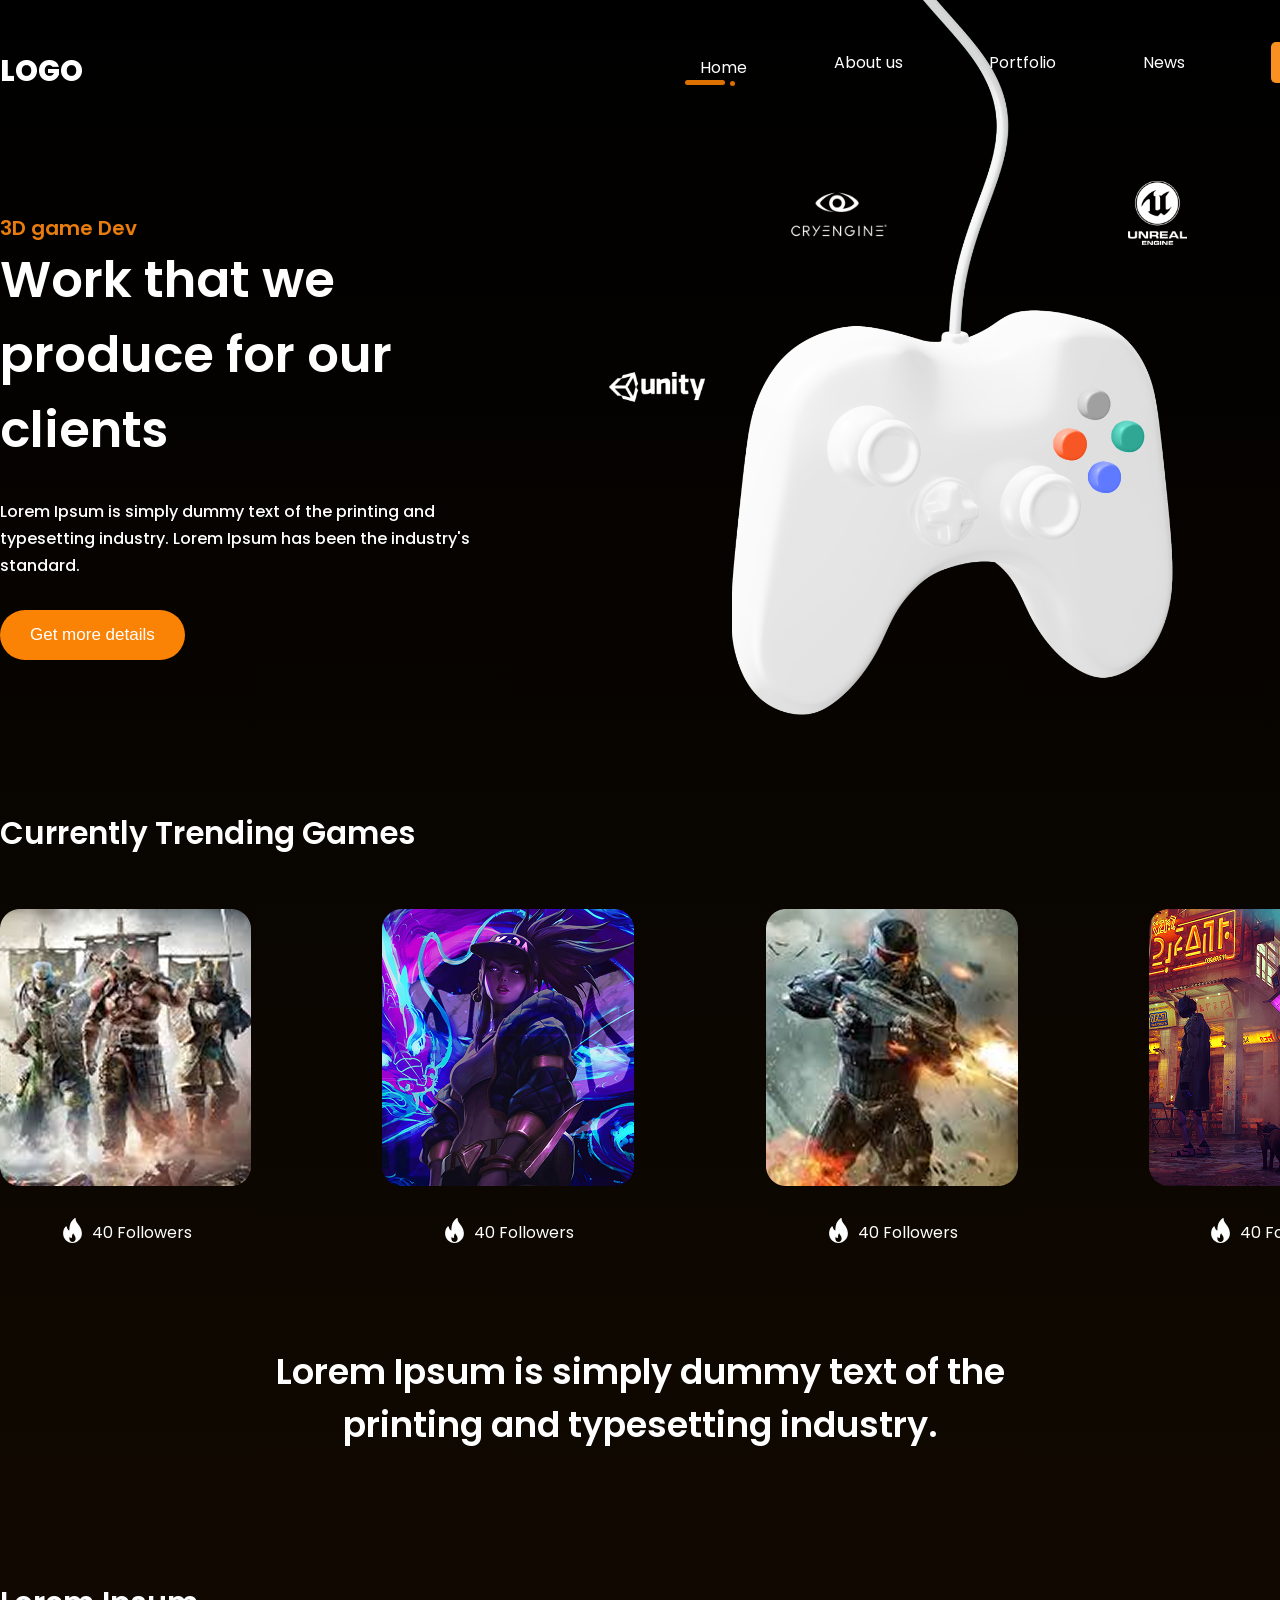
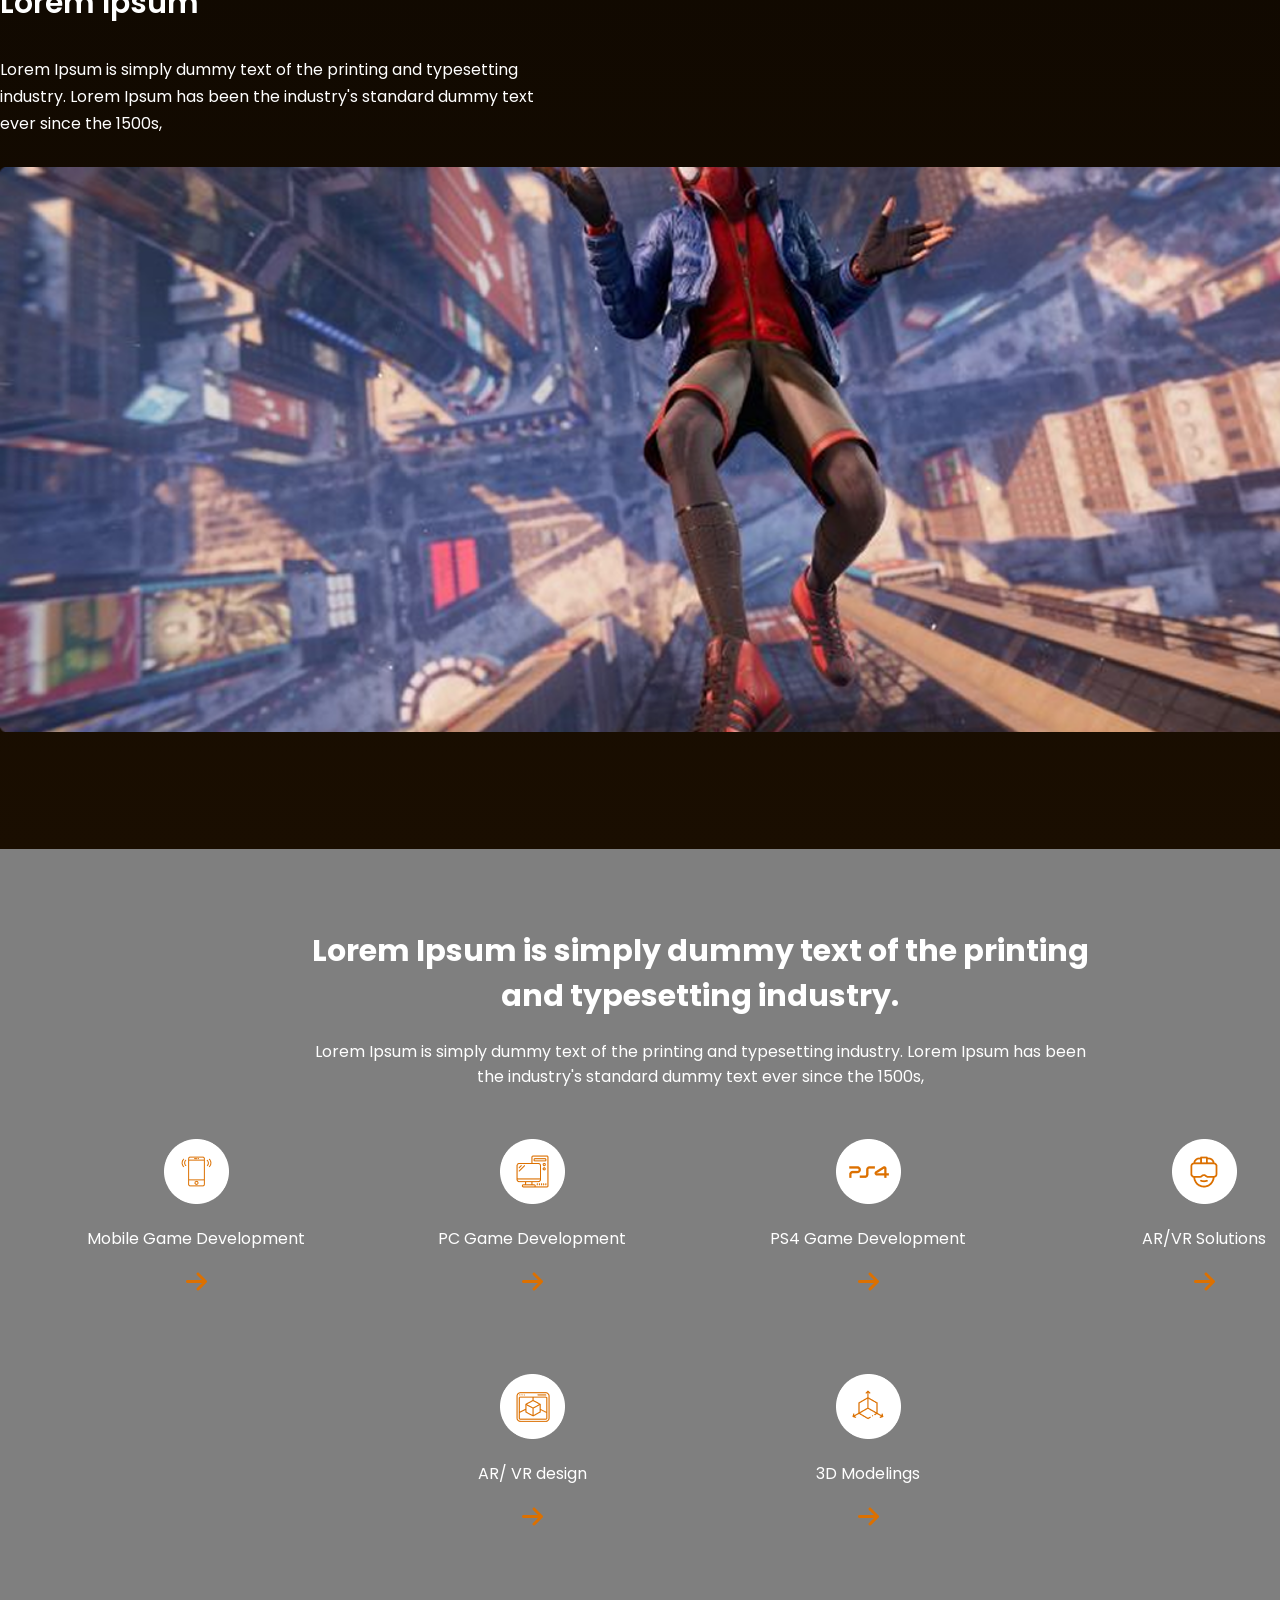
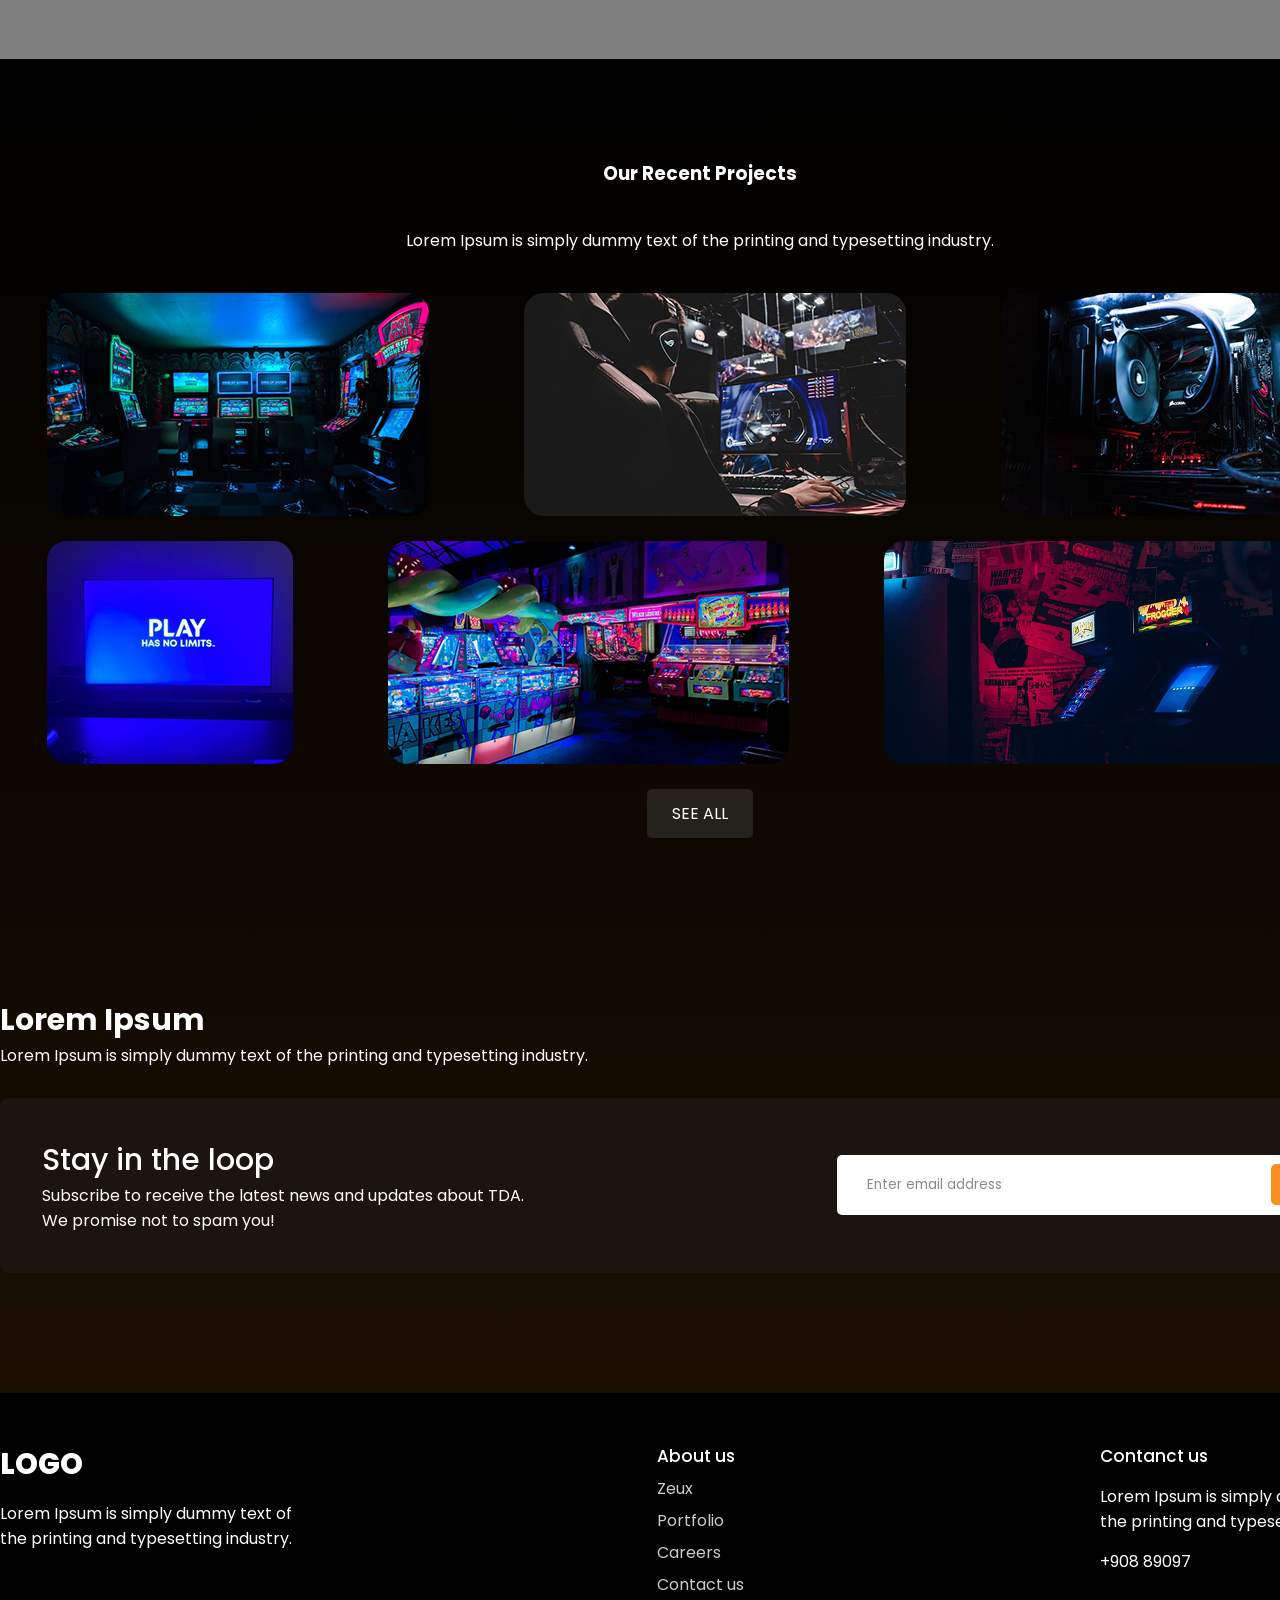
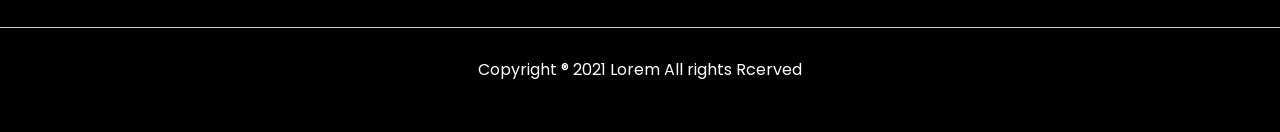
<file: index.html>
<!DOCTYPE html>
<html lang="en">

<head>
    <meta charset="UTF-8">
    <meta name="viewport" content="width=device-width, initial-scale=1.0">
    <title>Game Website</title>
    <link rel="stylesheet" href="/css/main.css">
</head>

<body>
    <div class="wrapper">
        <header class="container">
            <span class="logo">logo</span>
            <nav>
                <ul>
                    <li class="active"><a href="/">Home</a></li>
                    <li><a href="/about.html">About us</a></li>
                    <li><a href="#">Portfolio</a></li>
                    <li><a href="#">News</a></li>
                    <li class="btn"><a href="#">Contacts us</a></li>
                </ul>
            </nav>
        </header>

        <div class="hero container">
            <div class="hero--info">
                <h2>3D game Dev</h2>
                <h1>Work that we produce for our clients</h1>
                <p>Lorem Ipsum is simply dummy text of the printing and typesetting industry. Lorem Ipsum has been the
                    industry's standard.</p>
                <button class="btn">Get more details</button>
            </div>
            <img src="img/joystick.svg" alt="">
        </div>

        <div class="container tranding">
            <a href="#" class="see-all">SEE ALL</a>
            <h3>Currently Trending Games</h3>

            <div class="games">
                <div class="block">
                    <img src="img/game1.png" alt="">
                    <span><img src="img/fire.svg" alt="">40 Followers</span>
                </div>
                <div class="block">
                    <img src="img/game2.png" alt="">
                    <span><img src="img/fire.svg" alt="">40 Followers</span>
                </div>
                <div class="block">
                    <img src="img/game3.png" alt="">
                    <span><img src="img/fire.svg" alt="">40 Followers</span>
                </div>
                <div class="block">
                    <img src="img/game4.png" alt="">
                    <span><img src="img/fire.svg" alt="">40 Followers</span>
                </div>
            </div>
        </div>

        <div class="container big-text">
            <p>Lorem Ipsum is simply dummy text of the printing and typesetting industry.</p>
        </div>

        <div class="container banner">
            <h3>Lorem Ipsum</h3>
            <p>Lorem Ipsum is simply dummy text of the printing and typesetting industry. Lorem Ipsum has been the
                industry's standard dummy text ever since the 1500s,</p>
            <img src="img/banner.png" alt="">
        </div>
    </div>

    <div class="features">
        <div class="container">
            <h3>Lorem Ipsum is simply dummy text of the printing and typesetting industry.</h3>
            <p>Lorem Ipsum is simply dummy text of the printing and typesetting industry. Lorem Ipsum has been the
                industry's standard dummy text ever since the 1500s,</p>
            <div class="info">
                <div class="block">
                    <img src="img/feature1.png" alt="">
                    <p>Mobile Game Development</p>
                    <img src="img/arrow.png" alt="">
                </div>
                <div class="block">
                    <img src="img/feature2.png" alt="">
                    <p>PC Game Development</p>
                    <img src="img/arrow.png" alt="">
                </div>
                <div class="block">
                    <img src="img/feature3.png" alt="">
                    <p>PS4 Game Development</p>
                    <img src="img/arrow.png" alt="">
                </div>
                <div class="block">
                    <img src="img/feature4.png" alt="">
                    <p>AR/VR Solutions</p>
                    <img src="img/arrow.png" alt="">
                </div>
                <div class="block">
                    <img src="img/feature5.png" alt="">
                    <p>AR/ VR design</p>
                    <img src="img/arrow.png" alt="">
                </div>
                <div class="block">
                    <img src="img/feature6.png" alt="">
                    <p>3D Modelings</p>
                    <img src="img/arrow.png" alt="">
                </div>
            </div>
        </div>
    </div>

    <div class="wrapper">
        <div class="container projects">
            <h3>Our Recent Projects</h3>
            <p>Lorem Ipsum is simply dummy text of the printing and typesetting industry. </p>
            <div class="images">
                <img src="img/project1.png" alt="">
                <img src="img/project2.png" alt="">
                <img src="img/project3.png" alt="">
            </div>
            <div class="images">
                <img src="img/project4.png" alt="">
                <img src="img/project5.png" alt="">
                <img src="img/project6.png" alt="">
            </div>
            <a href="" class="see-all">SEE ALL</a>
        </div>

        <div class="container email">
            <h3>Lorem Ipsum</h3>
            <p>Lorem Ipsum is simply dummy text of the printing and typesetting industry. </p>
            <div class="block">
                <div>
                    <h4>Stay in the loop</h4>
                    <p>Subscribe to receive the latest news and updates about TDA. We promise not to spam you! </p>
                </div>
                <div>
                    <input type="email" id="emailField" placeholder="Enter email address">
                    <button onclick="checkEmail()">Continue</button>
                </div>
            </div>
        </div>
    </div>

    <footer>
        <div class="blocks container">
            <div>
                <span class="logo">logo</span>
                <p>Lorem Ipsum is simply dummy text of the printing and typesetting industry. </p>
            </div>
            <div>
                <h4>About us</h4>
                <ul>
                    <li>Zeux</li>
                    <li>Portfolio</li>
                    <li>Careers</li>
                    <li>Contact us</li>
                </ul>
            </div>
            <div>
                <h4>Contanct us</h4>
                <p>Lorem Ipsum is simply dummy text of the printing and typesetting industry. </p>
                <p>+908 89097</p>
            </div>
        </div>
        <hr>
        <p>Copyright ® 2021 Lorem All rights Rcerved</p>
    </footer>

    <script>
        function checkEmail() {
            let email = document.querySelector('#emailField').value;
            if (!email.includes('@')) alert('Нет символа @');
            else if (!email.includes('.')) alert('Нет символа .');
            else alert('Все в порядке');
        }
    </script>
</body>

</html>
</file>
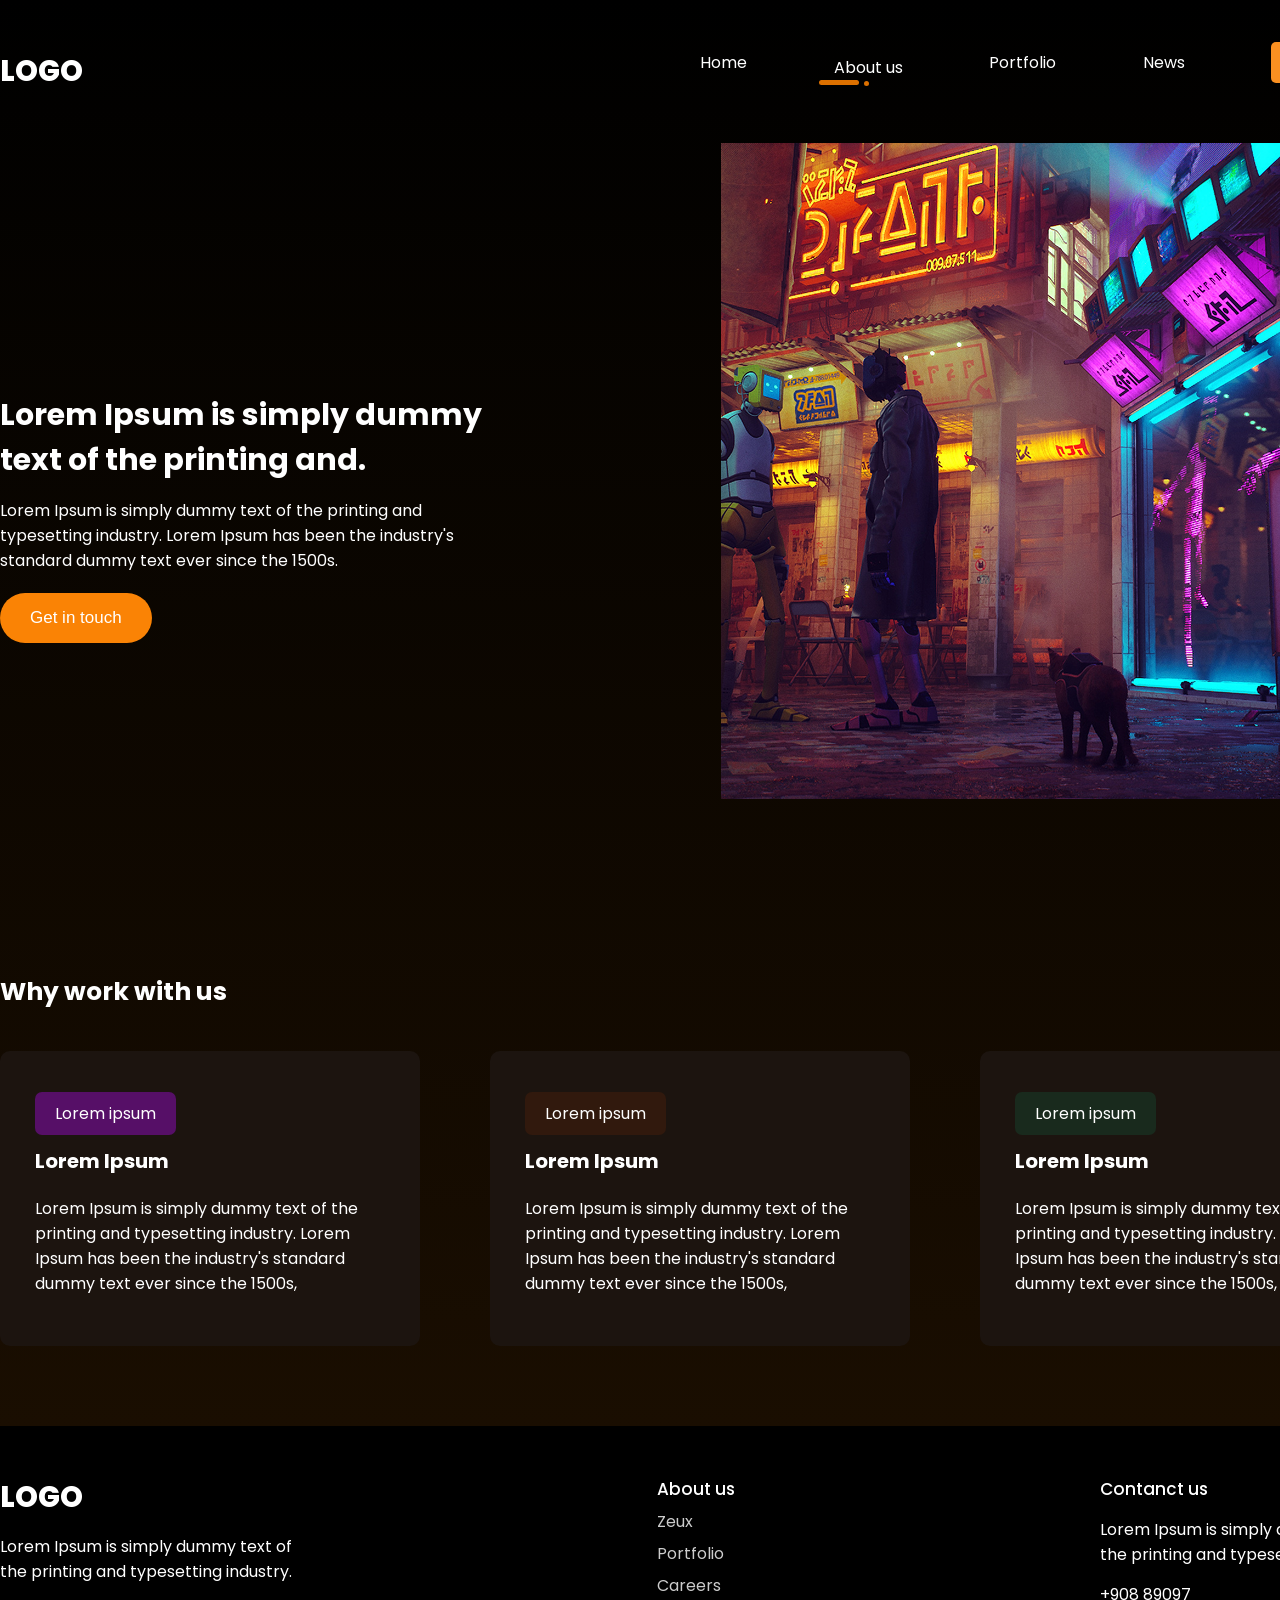
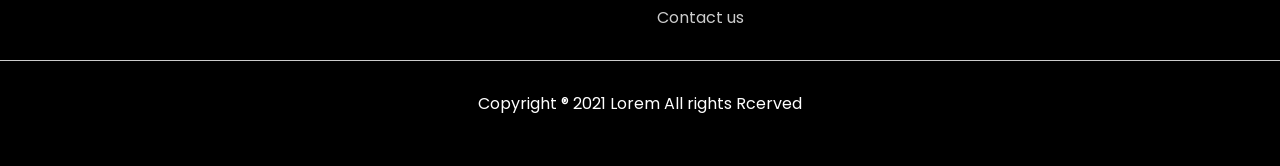
<file: about.html>
<!DOCTYPE html>
<html lang="en">

<head>
    <meta charset="UTF-8">
    <meta name="viewport" content="width=device-width, initial-scale=1.0">
    <title>Game Website</title>
    <link rel="stylesheet" href="/css/main.css">
</head>

<body>
    <div class="wrapper">
        <header class="container">
            <span class="logo">logo</span>
            <nav>
                <ul>
                    <li><a href="/">Home</a></li>
                    <li class="active"><a href="/about.html">About us</a></li>
                    <li><a href="#">Portfolio</a></li>
                    <li><a href="#">News</a></li>
                    <li class="btn"><a href="#">Contacts us</a></li>
                </ul>
            </nav>
        </header>

        <div class="hero-about container">
            <div class="info">
                <h1>Lorem Ipsum is simply dummy text of the printing and.</h1>
                <p>Lorem Ipsum is simply dummy text of the printing and typesetting industry. Lorem Ipsum has been the
                    industry's standard dummy text ever since the 1500s.</p>
                <button class="btn">Get in touch</button>
            </div>
            <img src="/img/about-banner.png" alt="">
        </div>

        <div class="container work">
            <h2>Why work with us</h2>
            <div class="blocks">
                <div class="block">
                    <span class="badge purple">Lorem ipsum</span>
                    <h3>Lorem Ipsum</h3>
                    <p>Lorem Ipsum is simply dummy text of the printing and typesetting industry. Lorem Ipsum has been
                        the industry's standard dummy text ever since the 1500s,</p>
                </div>
                <div class="block">
                    <span class="badge brown">Lorem ipsum</span>
                    <h3>Lorem Ipsum</h3>
                    <p>Lorem Ipsum is simply dummy text of the printing and typesetting industry. Lorem Ipsum has been
                        the industry's standard dummy text ever since the 1500s,</p>
                </div>
                <div class="block">
                    <span class="badge green">Lorem ipsum</span>
                    <h3>Lorem Ipsum</h3>
                    <p>Lorem Ipsum is simply dummy text of the printing and typesetting industry. Lorem Ipsum has been
                        the industry's standard dummy text ever since the 1500s,</p>
                </div>
            </div>
        </div>
    </div>

    <footer>
        <div class="blocks container">
            <div>
                <span class="logo">logo</span>
                <p>Lorem Ipsum is simply dummy text of the printing and typesetting industry. </p>
            </div>
            <div>
                <h4>About us</h4>
                <ul>
                    <li>Zeux</li>
                    <li>Portfolio</li>
                    <li>Careers</li>
                    <li>Contact us</li>
                </ul>
            </div>
            <div>
                <h4>Contanct us</h4>
                <p>Lorem Ipsum is simply dummy text of the printing and typesetting industry. </p>
                <p>+908 89097</p>
            </div>
        </div>
        <hr>
        <p>Copyright ® 2021 Lorem All rights Rcerved</p>
    </footer>


</body>

</html>
</file>
<file: css/main.css>
@import url('https://fonts.googleapis.com/css2?family=Poppins:wght@400;500;700;800&display=swap');

* {
    padding: 0;
    margin: 0;
}

body {
    font-family: "Poppins", sans-serif;
    font-weight: 400;
    color: #fff;
    font-size: 16px;
}

a {
    text-decoration: none;
}

img {
    max-width: 100%;
}

.wrapper {
    background: linear-gradient(180deg, rgba(0, 0, 0, 1) 0%, rgba(26, 14, 1, 1) 100%);
    width: 100%;
    overflow-x: hidden;
}

.container {
    width: 1400px;
    margin: 0 auto;
}

header {
    padding: 50px 0;
}

header .logo,
footer .blocks .logo {
    text-transform: uppercase;
    font-size: 29px;
    font-weight: 800;
}

header nav {
    float: right;
    width: 50%;
}

header nav ul {
    list-style: none;
    display: flex;
    justify-content: space-between;
    z-index: 2;
    position: relative;
}

header nav ul li {
    display: inline-block;
}

header nav ul li.active::before {
    content: '';
    display: block;
    width: 40px;
    height: 5px;
    background: #DC7000;
    border-radius: 10px;
    position: relative;
    top: 30px;
    left: -15px;
}

header nav ul li.active::after {
    content: '';
    display: block;
    width: 5px;
    height: 5px;
    background: #DC7000;
    border-radius: 10px;
    position: relative;
    top: 1px;
    left: 30px;
}

header nav ul li a {
    color: #fff;
}

header nav ul li:not(.active):not(.btn) a:hover {
    border-bottom: 5px solid #DC7000;
}

header nav ul li.btn a,
.email .block button {
    background: #FA9021;
    padding: 9px 17px;
    border-radius: 5px;
    transition: all 500ms ease;
}

header nav ul li.btn a:hover,
.email .block button:hover {
    background: #a02604;
}

.hero {
    padding-bottom: 100px;
    position: relative;
    z-index: 1;
}

.hero--info {
    width: 530px;
    padding-top: 70px;
}

.hero--info h2 {
    color: #E87D0E;
    font-size: 20px;
    font-weight: 600;
}

.hero--info h1 {
    font-size: 50px;
    font-weight: 600;
}

.hero--info p {
    font-weight: 500;
    line-height: 170%;
    margin: 30px 0;
}

.hero--info .btn, 
.hero-about .info .btn {
    background: #FA8305;
    color: #fff;
    border-radius: 50px;
    padding: 15px 30px;
    border: 0;
    transition: all 500ms ease;
    font-size: 17px;
}

.hero--info .btn:hover, 
.hero-about .info .btn:hover {
    cursor: pointer;
    transform: scale(1.1);
}

.hero img {
    position: absolute;
    top: -180px;
    right: 0;
}

/* Секция с игроками */

.tranding {
    padding-top: 50px;
}

.tranding h3 {
    font-weight: 600;
    font-size: 31px;
}

.tranding .see-all,
.projects .see-all {
    color: #fff;
    background: #25211D;
    border-radius: 5px;
    padding: 12px 23px;
    float: right;
    display: block;
    transition: all 500ms ease;
}

.tranding .see-all:hover,
.projects .see-all:hover {
    transform: scale(1.1);
}

.tranding .games {
    display: flex;
    justify-content: space-between;
    width: 100%;
    padding: 50px 0;
}

.tranding .games span {
    display: block;
    text-align: center;
    margin-top: 20px;
}

.tranding .games span img {
    position: relative;
    top: 5px;
    margin-right: 7px;
}

.big-text {
    padding: 50px 0;
    font-size: 35px;
    font-weight: 600;
    text-align: center;
    width: 800px;
}

.banner {
    padding: 80px 0;
}

.banner h3 {
    font-size: 30px;
    font-weight: 600;
    margin-bottom: 30px;
}

.banner p {
    line-height: 170%;
    margin-bottom: 30px;
    width: 550px;
}

.banner img {
    width: 100%;
    margin-bottom: 30px;
}

.features {
    background: linear-gradient(rgba(0, 0, 0, 0.5), rgba(0, 0, 0, 0.5)), url('/img/BG.png') no-repeat center center fixed;
    background-size: cover;
    padding: 80px 0;
}

.features h3,
.features p {
    margin-bottom: 20px;
    text-align: center;
    max-width: 800px;
    margin-left: auto;
    margin-right: auto;
}

.features h3 {
    font-size: 30px;
}

.features .info {
    display: flex;
    justify-content: center;
    flex-wrap: wrap;
}

.features .info .block {
    text-align: center;
    width: 20%;
    margin: 30px 2%;
}

.features .info .block img {
    margin-bottom: 15px;
}

.projects {
    padding: 100px 0;
}

.projects h3 {
    tab-size: 30px;
    text-align: center;
}

.projects p {
    margin: 40px 0;
    text-align: center;
}

.projects .images {
    display: flex;
    justify-content: space-around;
    margin-bottom: 25px;
}

.projects .see-all {
    float: none;
    width: 60px;
    text-align: center;
    margin: 0 auto;
}

/* Нижняя часть */
.email {
    padding-bottom: 120px;
}

.email h3 {
    margin-top: 60px;
    font-size: 30px;
}

.email .block {
    background: #1C140F;
    margin-top: 30px;
    border-radius: 10px;
    padding: 40px 3%;
    width: 94%;
    display: flex;
    justify-content: space-between;
    align-items: center;
}

.email .block h4 {
    font-size: 30px;
    font-weight: 500;
}

.email .block p {
    width: 500px;
}

.email .block input {
    background: #fff;
    outline: none;
    border: 0;
    border-radius: 5px;
    width: 380px;
    font-family: "Poppins", sans-serif;
    font-weight: 400;
    padding: 20px 30px;
    position: relative;
    right: -100px;
    z-index: 1;
    padding-right: 120px;
}

.email .block input::placeholder {
    color: #898989;
}

.email .block button {
    cursor: pointer;
    border: 0;
    padding: 13px 17px;
    position: relative;
    z-index: 2;
    color: #fff;
}

/* Странциа для нас */
.hero-about {
    position: relative;
}

.hero-about .info {
    width: 500px;
    padding: 250px 0;
}

.hero-about .info h1 {
    margin-bottom: 15px;
    font-size: 30px;
}

.hero-about .info .btn {
    margin-top: 20px;
}

.hero-about img {
    position: absolute;
    right: -60px;
    top: 0;
}

.work {
    padding: 80px 0;
}

.work h2 {
    font-size: 25px;
    margin-bottom: 40px;
}

.work .blocks {
    display: flex;
    justify-content: space-between;
}

.work .blocks .block {
    width: 25%;
    border-radius: 10px;
    padding: 50px 35px;
    background: #1C140F;
}

.work .blocks .block h3 {
    font-size: 20px;
    margin: 20px 0;
}

.work .blocks .block .badge {
    border-radius: 7px;
    padding: 10px 20px;
}

.work .blocks .block .badge.purple {
    background: #560F67;
}

.work .blocks .block .brown {
    background: #31190D;
}

.work .blocks .block .green {
    background: #192A1D;
}

/* Footer */

footer {
    background: #000;
    padding: 50px 0;
}

footer .blocks {
    display: flex;
    justify-content: space-between;
}

footer .blocks p {
    width: 300px;
    margin: 15px 0;
}

footer .blocks h4 {
    font-weight: 500;
    font-size: 17px;
}

footer .blocks ul {
    list-style: none;
}

footer .blocks ul li {
    margin-top: 7px;
    opacity: 0.8;
}

footer hr {
    margin: 30px 0;
    border: 0;
    height: 0.6px;
    background: #ccc;
}

footer > p {
    text-align: center;
}
</file>
